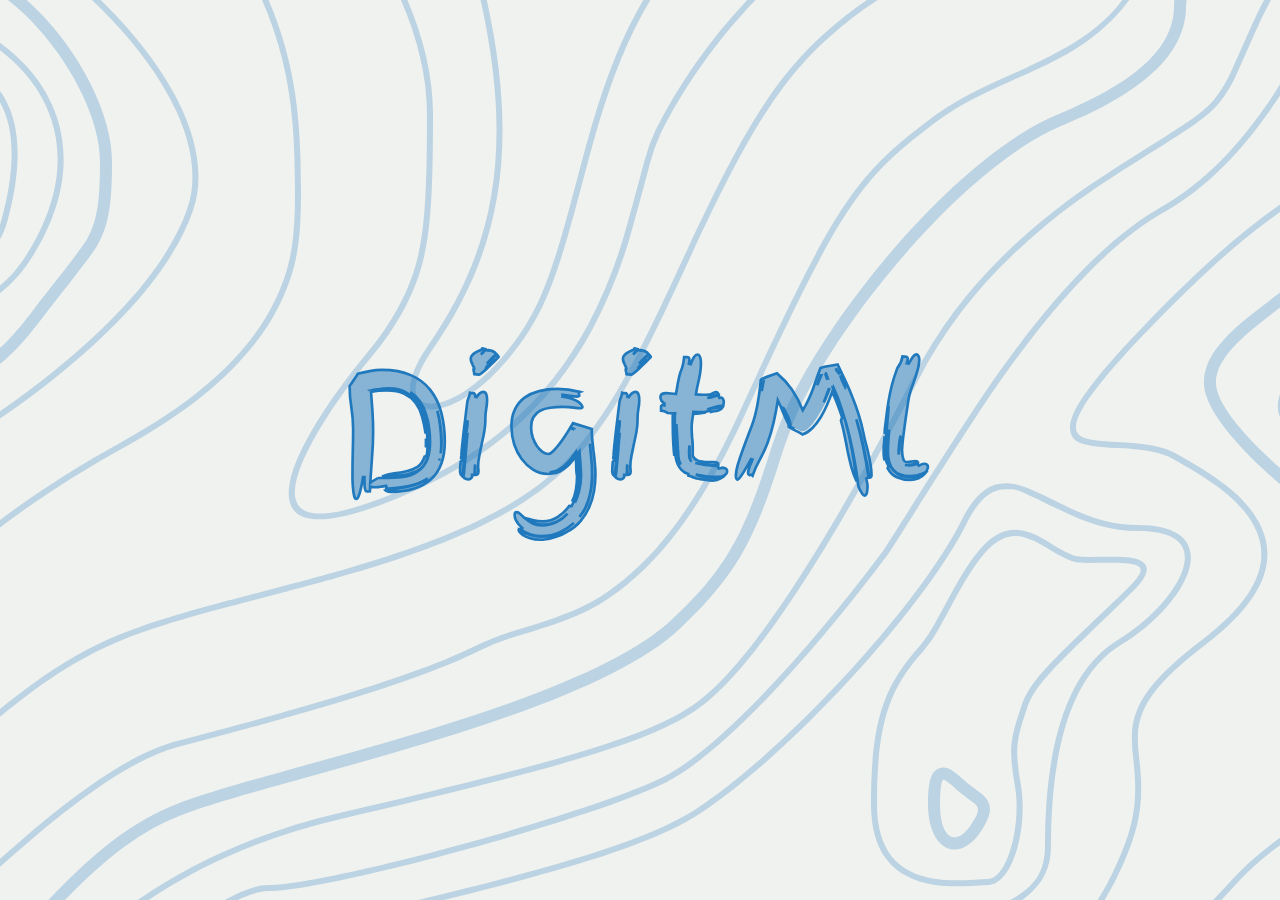
<file: DigitML - WebApp/index.html>
<!DOCTYPE html>
<html lang="it" data-theme="light">

<head>
    <meta charset="UTF-8">
    <meta name="viewport" content="width=device-width, initial-scale=1.0">
    <title>DigitML</title>

    <link rel="shortcut icon" href="imgs/logo.svg" type="image/x-icon">
    <link rel="stylesheet" href="styles/index.css">
</head>

<body>
    <!-- <a href="ctrl_panel/" class="control-panel">ADMIN</a> -->
    <a class="banner" href="landing.html">
        <div class="title">
            <svg width="360" viewBox="0 0 45 16" fill="none" xmlns="http://www.w3.org/2000/svg">
                <path
                    d="M1.98 11.444C1.916 11.404 1.876 11.312 1.86 11.168C1.844 11.024 1.836 10.848 1.836 10.64V10.352H1.728C1.72 10.4 1.7 10.512 1.668 10.688C1.644 10.864 1.608 11.048 1.56 11.24C1.52 11.44 1.468 11.616 1.404 11.768C1.348 11.92 1.284 11.996 1.212 11.996C1.148 11.996 1.096 11.912 1.056 11.744C1.016 11.576 0.988 11.38 0.972 11.156C0.956 10.94 0.944 10.724 0.936 10.508C0.936 10.284 0.936 10.12 0.936 10.016C0.936 9.464 0.944 8.92 0.96 8.384C0.976 7.84 0.984 7.296 0.984 6.752C0.984 6.208 0.94 5.668 0.852 5.132C0.764 4.588 0.72 4.052 0.72 3.524C0.832 3.38 0.936 3.232 1.032 3.08C1.136 2.928 1.236 2.772 1.332 2.612C1.62 2.54 1.92 2.472 2.232 2.408C2.544 2.344 2.852 2.312 3.156 2.312C3.996 2.312 4.712 2.444 5.304 2.708C5.904 2.964 6.392 3.332 6.768 3.812C7.144 4.284 7.42 4.852 7.596 5.516C7.772 6.172 7.86 6.896 7.86 7.688C7.86 8.968 7.508 9.92 6.804 10.544C6.1 11.16 5.116 11.468 3.852 11.468C3.804 11.468 3.728 11.46 3.624 11.444C3.52 11.436 3.448 11.408 3.408 11.36C3.632 11.328 3.888 11.288 4.176 11.24C4.472 11.2 4.768 11.148 5.064 11.084C5.36 11.02 5.64 10.94 5.904 10.844C6.176 10.74 6.4 10.612 6.576 10.46C6.336 10.62 6.088 10.748 5.832 10.844C5.584 10.932 5.328 11 5.064 11.048C4.808 11.096 4.544 11.132 4.272 11.156C4 11.18 3.728 11.208 3.456 11.24L3.492 11.108L3.456 11.012C3.304 11.036 3.164 11.06 3.036 11.084C2.916 11.108 2.788 11.12 2.652 11.12C2.516 11.12 2.384 11.104 2.256 11.072L2.244 11.42L1.98 11.444ZM2.832 10.424C3.384 10.424 3.896 10.408 4.368 10.376C4.848 10.344 5.264 10.24 5.616 10.064C5.968 9.888 6.244 9.62 6.444 9.26C6.652 8.892 6.756 8.376 6.756 7.712C6.756 7.384 6.732 7.04 6.684 6.68C6.644 6.312 6.564 5.956 6.444 5.612C6.332 5.26 6.176 4.94 5.976 4.652C5.792 4.38 5.56 4.156 5.28 3.98C5.552 4.164 5.776 4.392 5.952 4.664C6.152 4.96 6.304 5.28 6.408 5.624C6.52 5.968 6.596 6.324 6.636 6.692C6.684 7.052 6.708 7.396 6.708 7.724C6.708 8.164 6.668 8.532 6.588 8.828C6.508 9.116 6.396 9.352 6.252 9.536C6.108 9.712 5.928 9.848 5.712 9.944C5.504 10.04 5.268 10.112 5.004 10.16C4.748 10.2 4.464 10.232 4.152 10.256C3.84 10.272 3.508 10.292 3.156 10.316C3.436 10.196 3.736 10.116 4.056 10.076C4.384 10.036 4.696 9.984 4.992 9.92C5.296 9.856 5.568 9.748 5.808 9.596C6.048 9.436 6.228 9.176 6.348 8.816L6.492 8.768C6.524 8.608 6.544 8.468 6.552 8.348C6.56 8.22 6.564 8.076 6.564 7.916C6.564 7.42 6.524 6.924 6.444 6.428C6.364 5.924 6.216 5.472 6 5.072C5.784 4.664 5.484 4.336 5.1 4.088C4.716 3.832 4.224 3.704 3.624 3.704C3.4 3.704 3.176 3.72 2.952 3.752C2.736 3.776 2.52 3.812 2.304 3.86C2.32 3.868 2.328 3.88 2.328 3.896C2.328 3.92 2.324 3.932 2.316 3.932C2.74 3.844 3.148 3.8 3.54 3.8C4.028 3.8 4.452 3.888 4.812 4.064C5.172 4.232 5.468 4.468 5.7 4.772C5.94 5.068 6.116 5.416 6.228 5.816C6.348 6.216 6.412 6.644 6.42 7.1C6.356 6.636 6.268 6.208 6.156 5.816C6.044 5.416 5.88 5.072 5.664 4.784C5.448 4.496 5.168 4.272 4.824 4.112C4.48 3.944 4.044 3.86 3.516 3.86C3.316 3.86 3.116 3.864 2.916 3.872C2.716 3.88 2.52 3.916 2.328 3.98C2.368 4.476 2.404 4.968 2.436 5.456C2.468 5.944 2.484 6.436 2.484 6.932C2.484 7.588 2.456 8.236 2.4 8.876C2.352 9.508 2.308 10.148 2.268 10.796C2.348 10.716 2.44 10.652 2.544 10.604C2.648 10.548 2.744 10.488 2.832 10.424ZM7.62 7.748C7.62 7.356 7.592 6.96 7.536 6.56C7.488 6.16 7.408 5.772 7.296 5.396C7.408 5.804 7.484 6.212 7.524 6.62C7.572 7.028 7.596 7.44 7.596 7.856C7.596 8.064 7.584 8.276 7.56 8.492C7.552 8.516 7.548 8.54 7.548 8.564C7.596 8.3 7.62 8.028 7.62 7.748ZM6.456 7.796C6.456 7.916 6.448 8.032 6.432 8.144C6.44 8.096 6.444 8.048 6.444 8V7.604C6.444 7.612 6.444 7.62 6.444 7.628C6.452 7.676 6.456 7.732 6.456 7.796ZM6.444 7.604C6.444 7.556 6.44 7.512 6.432 7.472C6.44 7.52 6.444 7.564 6.444 7.604ZM7.428 9.116C7.444 9.068 7.456 9.02 7.464 8.972C7.456 9.02 7.444 9.068 7.428 9.116ZM9.25575 10.376C9.28775 10.152 9.31575 9.892 9.33975 9.596C9.37175 9.292 9.39975 8.988 9.42375 8.684C9.44775 8.38 9.47175 8.084 9.49575 7.796C9.51975 7.5 9.54375 7.244 9.56775 7.028C9.52775 7.244 9.49175 7.492 9.45975 7.772C9.42775 8.052 9.39575 8.34 9.36375 8.636C9.33175 8.932 9.29975 9.228 9.26775 9.524C9.23575 9.812 9.20775 10.072 9.18375 10.304C9.06375 10.224 9.00375 10.116 9.00375 9.98C9.00375 9.82 9.00775 9.688 9.01575 9.584C9.02375 9.472 9.03575 9.344 9.05175 9.2L9.18375 9.08C9.17575 9.04 9.17175 9.004 9.17175 8.972V8.852C9.17175 8.668 9.19175 8.46 9.23175 8.228C9.27175 7.988 9.31575 7.748 9.36375 7.508C9.41975 7.26 9.46775 7.024 9.50775 6.8C9.54775 6.568 9.56775 6.368 9.56775 6.2L9.42375 6.164C9.40775 6.356 9.38375 6.576 9.35175 6.824C9.31975 7.064 9.28375 7.316 9.24375 7.58C9.21175 7.836 9.17975 8.092 9.14775 8.348C9.13175 8.484 9.11575 8.612 9.09975 8.732C9.11575 8.508 9.13575 8.268 9.15975 8.012C9.19975 7.644 9.23975 7.28 9.27975 6.92C9.32775 6.552 9.37175 6.192 9.41175 5.84C9.45175 5.488 9.49175 5.164 9.53175 4.868C9.53175 4.748 9.55975 4.62 9.61575 4.484C9.67975 4.34 9.72375 4.192 9.74775 4.04C9.79575 4.056 9.83575 4.064 9.86775 4.064H9.95175C10.0318 4.064 10.0838 4.084 10.1077 4.124C10.1318 4.156 10.1438 4.204 10.1438 4.268V4.328L10.2518 4.364C10.3158 4.244 10.3918 4.148 10.4798 4.076C10.5678 4.004 10.6558 3.968 10.7438 3.968C10.9358 3.968 11.0318 4.172 11.0318 4.58C11.0318 4.796 11.0078 5.028 10.9598 5.276C10.9198 5.516 10.8998 5.752 10.8998 5.984V6.14C10.8998 6.396 10.8718 6.676 10.8158 6.98C10.7598 7.276 10.6958 7.58 10.6238 7.892C10.5598 8.196 10.4998 8.492 10.4438 8.78C10.3878 9.068 10.3598 9.332 10.3598 9.572C10.3598 9.628 10.3638 9.688 10.3718 9.752C10.3798 9.816 10.3838 9.876 10.3838 9.932C10.3838 10.052 10.3598 10.128 10.3118 10.16C10.2718 10.184 10.2198 10.196 10.1558 10.196C10.1558 10.092 10.1518 9.964 10.1438 9.812C10.1358 9.66 10.1318 9.524 10.1318 9.404C10.1158 9.492 10.1077 9.612 10.1077 9.764C10.1077 9.916 10.0998 10.06 10.0838 10.196H9.90375V10.34C9.83175 10.468 9.73575 10.532 9.61575 10.532C9.55975 10.532 9.49575 10.516 9.42375 10.484C9.35175 10.452 9.29575 10.416 9.25575 10.376ZM11.7278 1.16C11.5918 1.24 11.4678 1.344 11.3558 1.472C11.2438 1.6 11.1278 1.724 11.0078 1.844C11.0798 1.796 11.1438 1.744 11.1998 1.688C11.2558 1.632 11.3118 1.576 11.3678 1.52C11.4318 1.464 11.4958 1.408 11.5598 1.352C11.6318 1.296 11.7118 1.244 11.7998 1.196C11.8238 1.228 11.8438 1.256 11.8598 1.28C11.8838 1.304 11.8958 1.328 11.8958 1.352L11.6198 1.628C11.6198 1.612 11.6038 1.596 11.5718 1.58C11.5478 1.564 11.5278 1.556 11.5117 1.556C11.4878 1.636 11.4478 1.7 11.3918 1.748C11.3358 1.796 11.2798 1.84 11.2238 1.88C11.1678 1.92 11.1118 1.964 11.0558 2.012C10.9998 2.06 10.9598 2.124 10.9358 2.204V2.228C10.9358 2.236 10.9478 2.24 10.9718 2.24L11.5718 1.676L11.3438 1.904C11.2318 2.016 11.1118 2.132 10.9838 2.252C10.8638 2.364 10.7478 2.464 10.6358 2.552C10.5318 2.64 10.4678 2.684 10.4438 2.684L10.4318 2.672C10.3758 2.656 10.3158 2.648 10.2518 2.648C10.1958 2.648 10.1358 2.644 10.0718 2.636C10.0718 2.572 10.0598 2.504 10.0358 2.432C10.0198 2.36 10.0118 2.304 10.0118 2.264C10.0118 2.224 10.0318 2.204 10.0718 2.204C10.0718 2.18 10.0558 2.144 10.0238 2.096C9.99975 2.04 9.97175 1.98 9.93975 1.916C9.90775 1.844 9.87575 1.772 9.84375 1.7C9.81975 1.62 9.80775 1.54 9.80775 1.46C9.80775 1.38 9.83975 1.304 9.90375 1.232C9.97575 1.152 10.0558 1.084 10.1438 1.028C10.2398 0.971999 10.3318 0.923999 10.4198 0.883999C10.5078 0.843999 10.5718 0.816 10.6118 0.8C10.6438 0.8 10.6558 0.784 10.6478 0.752C10.6398 0.712 10.6518 0.692 10.6838 0.692L10.8998 0.763999C10.8838 0.803999 10.8318 0.872 10.7438 0.968C10.6638 1.056 10.6038 1.12 10.5638 1.16C10.6198 1.12 10.6838 1.06 10.7558 0.98C10.8358 0.9 10.8958 0.84 10.9358 0.8C10.9758 0.816 11.0118 0.832 11.0438 0.848C11.0758 0.864 11.0998 0.872 11.1158 0.872L11.1518 0.835999C11.2078 0.835999 11.2678 0.847999 11.3318 0.872C11.4038 0.896 11.4678 0.924 11.5238 0.956C11.5798 0.987999 11.6278 1.024 11.6678 1.064C11.7078 1.104 11.7278 1.136 11.7278 1.16ZM9.07575 9.02C9.08375 8.932 9.09175 8.844 9.09975 8.756C9.09175 8.852 9.08375 8.94 9.07575 9.02ZM17.5858 6.776V6.752L17.2738 6.656L17.4778 6.308L18.8818 6.74C18.8818 7.004 18.8938 7.276 18.9178 7.556C18.9498 7.828 18.9818 8.108 19.0138 8.396C19.0538 8.684 19.0858 8.98 19.1098 9.284C19.1418 9.58 19.1578 9.88 19.1578 10.184C19.1578 10.592 19.1218 11.004 19.0498 11.42C18.9778 11.836 18.8578 12.232 18.6898 12.608C18.5298 12.984 18.3138 13.332 18.0418 13.652C17.7778 13.972 17.4458 14.236 17.0458 14.444C16.8298 14.588 16.5498 14.72 16.2058 14.84C15.8698 14.968 15.5378 15.04 15.2098 15.056H15.0658C14.7458 15.056 14.4778 15.02 14.2618 14.948C14.0458 14.884 13.8738 14.808 13.7458 14.72C13.6178 14.64 13.5258 14.56 13.4698 14.48C13.4218 14.408 13.3978 14.364 13.3978 14.348C13.3978 14.316 13.4138 14.3 13.4458 14.3C13.6938 14.484 13.9618 14.616 14.2498 14.696C14.5378 14.776 14.8258 14.816 15.1138 14.816C15.6018 14.816 16.0538 14.72 16.4698 14.528C16.8698 14.336 17.2298 14.096 17.5498 13.808C17.2298 14.088 16.8658 14.32 16.4578 14.504C16.0418 14.688 15.5978 14.78 15.1258 14.78C14.8458 14.78 14.5698 14.74 14.2978 14.66C14.0338 14.58 13.7858 14.448 13.5538 14.264C13.5778 14.264 13.6058 14.256 13.6378 14.24C13.6698 14.232 13.6858 14.212 13.6858 14.18L13.5898 14.096C13.5338 14.04 13.4658 13.968 13.3858 13.88C13.3138 13.792 13.2458 13.688 13.1818 13.568C13.1258 13.448 13.0978 13.32 13.0978 13.184C13.0978 13.048 13.1498 12.98 13.2538 12.98C13.3338 12.98 13.4258 13.032 13.5298 13.136C13.6338 13.24 13.7578 13.352 13.9018 13.472C14.0458 13.6 14.2178 13.716 14.4178 13.82C14.6258 13.924 14.8698 13.976 15.1498 13.976C15.5498 13.976 15.9098 13.896 16.2298 13.736C16.5498 13.584 16.8298 13.372 17.0698 13.1C16.8378 13.356 16.5658 13.556 16.2538 13.7C15.9498 13.844 15.6018 13.916 15.2098 13.916C14.9698 13.916 14.7418 13.876 14.5258 13.796C14.3178 13.716 14.1498 13.608 14.0218 13.472C14.1578 13.512 14.3258 13.556 14.5258 13.604C14.7338 13.652 14.9578 13.676 15.1978 13.676C15.6298 13.676 16.0098 13.564 16.3378 13.34C16.6738 13.124 16.9618 12.848 17.2018 12.512L17.3698 12.536C17.5538 12.216 17.6818 11.872 17.7538 11.504C17.8338 11.144 17.8738 10.764 17.8738 10.364C17.8738 10.092 17.8618 9.816 17.8378 9.536C17.8138 9.256 17.7818 8.972 17.7418 8.684L17.6818 8.768C17.7218 9.048 17.7498 9.324 17.7658 9.596C17.7898 9.86 17.8018 10.12 17.8018 10.376C17.8018 10.696 17.7698 11.012 17.7058 11.324C17.6418 11.644 17.5418 11.936 17.4058 12.2C17.5418 11.92 17.6378 11.62 17.6938 11.3C17.7498 10.988 17.7778 10.652 17.7778 10.292C17.7378 10.084 17.7178 9.876 17.7178 9.668C17.7178 9.46 17.7098 9.252 17.6938 9.044L17.6698 8.804C17.6138 8.884 17.5298 8.996 17.4178 9.14C17.3058 9.284 17.1738 9.428 17.0218 9.572C16.8698 9.708 16.6978 9.828 16.5058 9.932C16.3218 10.036 16.1258 10.088 15.9178 10.088L15.6178 10.124C15.1938 10.124 14.8138 10.016 14.4778 9.8C14.1418 9.584 13.8538 9.312 13.6138 8.984C13.3738 8.648 13.1898 8.284 13.0618 7.892C12.9338 7.492 12.8698 7.108 12.8698 6.74C12.8618 6.7 12.8578 6.668 12.8578 6.644V6.536C12.8578 6.048 12.9458 5.628 13.1218 5.276C13.2978 4.916 13.5378 4.624 13.8418 4.4C14.1538 4.176 14.5178 4.012 14.9338 3.908C15.3498 3.796 15.7978 3.74 16.2778 3.74C16.8378 3.74 17.4058 3.816 17.9818 3.968C17.9338 3.984 17.9098 4.012 17.9098 4.052C17.9098 4.084 17.9138 4.116 17.9218 4.148C17.9378 4.172 17.9458 4.2 17.9458 4.232V4.256C17.9218 4.296 17.8658 4.316 17.7778 4.316C17.6898 4.316 17.5618 4.304 17.3938 4.28C17.2258 4.256 16.9898 4.224 16.6858 4.184V4.328C16.9578 4.36 17.1898 4.412 17.3818 4.484C17.5738 4.548 17.7298 4.62 17.8498 4.7C17.9698 4.78 18.0538 4.856 18.1018 4.928C18.1578 5 18.1858 5.06 18.1858 5.108C18.1858 5.14 18.1658 5.164 18.1258 5.18C18.0938 5.188 18.0578 5.192 18.0178 5.192C17.9298 5.192 17.7698 5.176 17.5378 5.144C17.3138 5.112 17.0298 5.096 16.6858 5.096C16.3578 5.096 16.0498 5.116 15.7618 5.156C15.4738 5.196 15.2218 5.272 15.0058 5.384C14.7978 5.496 14.6338 5.652 14.5138 5.852C14.3938 6.052 14.3338 6.312 14.3338 6.632C14.3338 6.896 14.3738 7.148 14.4538 7.388C14.5418 7.628 14.6458 7.84 14.7658 8.024C14.8938 8.208 15.0338 8.356 15.1858 8.468C15.3378 8.572 15.4858 8.624 15.6298 8.624C15.7258 8.624 15.8418 8.556 15.9778 8.42C16.1218 8.284 16.2698 8.116 16.4218 7.916C16.5818 7.716 16.7338 7.504 16.8778 7.28C17.0218 7.056 17.1458 6.856 17.2498 6.68L17.5858 6.776ZM17.1538 9.188C17.0738 9.268 16.9858 9.356 16.8898 9.452C16.7938 9.54 16.6858 9.624 16.5658 9.704C16.4538 9.776 16.3258 9.844 16.1818 9.908C16.0378 9.964 15.8818 10 15.7138 10.016L15.7978 10.052C16.0378 10.02 16.2578 9.952 16.4578 9.848C16.6578 9.736 16.8338 9.608 16.9858 9.464C17.1458 9.32 17.2858 9.172 17.4058 9.02C17.5258 8.868 17.6298 8.736 17.7178 8.624L17.6938 8.48C17.6218 8.584 17.5338 8.7 17.4298 8.828C17.3338 8.956 17.2418 9.076 17.1538 9.188ZM18.0298 10.352C18.0298 10.704 17.9938 11.048 17.9218 11.384C17.8498 11.704 17.7498 12.004 17.6218 12.284C17.7578 11.996 17.8658 11.68 17.9458 11.336C18.0338 10.984 18.0778 10.624 18.0778 10.256C18.0778 10.072 18.0698 9.884 18.0538 9.692C18.0458 9.5 18.0338 9.308 18.0178 9.116L17.9578 8.408L17.8978 8.48C17.9298 8.792 17.9578 9.104 17.9818 9.416C18.0138 9.728 18.0298 10.04 18.0298 10.352ZM18.9178 10.28C18.9178 9.856 18.8978 9.444 18.8578 9.044C18.8258 8.644 18.7858 8.248 18.7378 7.856C18.7698 8.224 18.8058 8.592 18.8458 8.96C18.8858 9.32 18.9058 9.692 18.9058 10.076C18.9058 10.34 18.8898 10.62 18.8578 10.916C18.8338 11.204 18.7858 11.492 18.7138 11.78C18.6418 12.068 18.5418 12.348 18.4138 12.62C18.2938 12.876 18.1418 13.116 17.9578 13.34C18.2778 12.972 18.5058 12.556 18.6418 12.092C18.7858 11.612 18.8778 11.136 18.9178 10.664V10.28ZM20.6698 10.376C20.7018 10.152 20.7298 9.892 20.7538 9.596C20.7858 9.292 20.8138 8.988 20.8378 8.684C20.8618 8.38 20.8858 8.084 20.9098 7.796C20.9338 7.5 20.9578 7.244 20.9818 7.028C20.9418 7.244 20.9058 7.492 20.8738 7.772C20.8418 8.052 20.8098 8.34 20.7778 8.636C20.7458 8.932 20.7138 9.228 20.6818 9.524C20.6498 9.812 20.6218 10.072 20.5978 10.304C20.4778 10.224 20.4178 10.116 20.4178 9.98C20.4178 9.82 20.4218 9.688 20.4298 9.584C20.4378 9.472 20.4498 9.344 20.4658 9.2L20.5978 9.08C20.5898 9.04 20.5858 9.004 20.5858 8.972V8.852C20.5858 8.668 20.6058 8.46 20.6458 8.228C20.6858 7.988 20.7298 7.748 20.7778 7.508C20.8338 7.26 20.8818 7.024 20.9218 6.8C20.9618 6.568 20.9818 6.368 20.9818 6.2L20.8378 6.164C20.8218 6.356 20.7978 6.576 20.7658 6.824C20.7338 7.064 20.6978 7.316 20.6578 7.58C20.6258 7.836 20.5938 8.092 20.5618 8.348C20.5458 8.484 20.5298 8.612 20.5138 8.732C20.5298 8.508 20.5498 8.268 20.5738 8.012C20.6138 7.644 20.6538 7.28 20.6938 6.92C20.7418 6.552 20.7858 6.192 20.8258 5.84C20.8658 5.488 20.9058 5.164 20.9458 4.868C20.9458 4.748 20.9738 4.62 21.0298 4.484C21.0938 4.34 21.1378 4.192 21.1618 4.04C21.2098 4.056 21.2498 4.064 21.2818 4.064H21.3658C21.4458 4.064 21.4978 4.084 21.5218 4.124C21.5458 4.156 21.5578 4.204 21.5578 4.268V4.328L21.6658 4.364C21.7298 4.244 21.8058 4.148 21.8938 4.076C21.9818 4.004 22.0698 3.968 22.1578 3.968C22.3498 3.968 22.4458 4.172 22.4458 4.58C22.4458 4.796 22.4218 5.028 22.3738 5.276C22.3338 5.516 22.3138 5.752 22.3138 5.984V6.14C22.3138 6.396 22.2858 6.676 22.2298 6.98C22.1738 7.276 22.1098 7.58 22.0378 7.892C21.9738 8.196 21.9138 8.492 21.8578 8.78C21.8018 9.068 21.7738 9.332 21.7738 9.572C21.7738 9.628 21.7778 9.688 21.7858 9.752C21.7938 9.816 21.7978 9.876 21.7978 9.932C21.7978 10.052 21.7738 10.128 21.7258 10.16C21.6858 10.184 21.6338 10.196 21.5698 10.196C21.5698 10.092 21.5658 9.964 21.5578 9.812C21.5498 9.66 21.5458 9.524 21.5458 9.404C21.5298 9.492 21.5218 9.612 21.5218 9.764C21.5218 9.916 21.5138 10.06 21.4978 10.196H21.3178V10.34C21.2458 10.468 21.1498 10.532 21.0298 10.532C20.9738 10.532 20.9098 10.516 20.8378 10.484C20.7658 10.452 20.7098 10.416 20.6698 10.376ZM23.1418 1.16C23.0058 1.24 22.8818 1.344 22.7698 1.472C22.6578 1.6 22.5418 1.724 22.4218 1.844C22.4938 1.796 22.5578 1.744 22.6138 1.688C22.6698 1.632 22.7258 1.576 22.7818 1.52C22.8458 1.464 22.9098 1.408 22.9738 1.352C23.0458 1.296 23.1258 1.244 23.2138 1.196C23.2378 1.228 23.2578 1.256 23.2738 1.28C23.2978 1.304 23.3098 1.328 23.3098 1.352L23.0338 1.628C23.0338 1.612 23.0178 1.596 22.9858 1.58C22.9618 1.564 22.9418 1.556 22.9258 1.556C22.9018 1.636 22.8618 1.7 22.8058 1.748C22.7498 1.796 22.6938 1.84 22.6378 1.88C22.5818 1.92 22.5258 1.964 22.4698 2.012C22.4138 2.06 22.3738 2.124 22.3498 2.204V2.228C22.3498 2.236 22.3618 2.24 22.3858 2.24L22.9858 1.676L22.7578 1.904C22.6458 2.016 22.5258 2.132 22.3978 2.252C22.2778 2.364 22.1618 2.464 22.0498 2.552C21.9458 2.64 21.8818 2.684 21.8578 2.684L21.8458 2.672C21.7898 2.656 21.7298 2.648 21.6658 2.648C21.6098 2.648 21.5498 2.644 21.4858 2.636C21.4858 2.572 21.4738 2.504 21.4498 2.432C21.4338 2.36 21.4258 2.304 21.4258 2.264C21.4258 2.224 21.4458 2.204 21.4858 2.204C21.4858 2.18 21.4698 2.144 21.4378 2.096C21.4138 2.04 21.3858 1.98 21.3538 1.916C21.3218 1.844 21.2898 1.772 21.2578 1.7C21.2338 1.62 21.2218 1.54 21.2218 1.46C21.2218 1.38 21.2538 1.304 21.3178 1.232C21.3898 1.152 21.4698 1.084 21.5578 1.028C21.6538 0.971999 21.7458 0.923999 21.8338 0.883999C21.9218 0.843999 21.9858 0.816 22.0258 0.8C22.0578 0.8 22.0698 0.784 22.0618 0.752C22.0538 0.712 22.0658 0.692 22.0978 0.692L22.3138 0.763999C22.2978 0.803999 22.2458 0.872 22.1578 0.968C22.0778 1.056 22.0178 1.12 21.9778 1.16C22.0338 1.12 22.0978 1.06 22.1698 0.98C22.2498 0.9 22.3098 0.84 22.3498 0.8C22.3898 0.816 22.4258 0.832 22.4578 0.848C22.4898 0.864 22.5138 0.872 22.5298 0.872L22.5658 0.835999C22.6218 0.835999 22.6818 0.847999 22.7458 0.872C22.8178 0.896 22.8818 0.924 22.9378 0.956C22.9938 0.987999 23.0418 1.024 23.0818 1.064C23.1218 1.104 23.1418 1.136 23.1418 1.16ZM20.4898 9.02C20.4978 8.932 20.5058 8.844 20.5138 8.756C20.5058 8.852 20.4978 8.94 20.4898 9.02ZM28.7359 5C28.6639 5 28.5639 5.012 28.4359 5.036C28.3159 5.06 28.1919 5.088 28.0639 5.12C27.9439 5.152 27.8319 5.184 27.7279 5.216C27.6319 5.248 27.5719 5.272 27.5479 5.288C27.7559 5.256 27.9479 5.22 28.1239 5.18C28.2999 5.132 28.4919 5.108 28.6999 5.108C28.6599 5.18 28.6079 5.236 28.5439 5.276C28.4799 5.316 28.4079 5.348 28.3279 5.372C28.2559 5.388 28.1759 5.404 28.0879 5.42C27.9999 5.428 27.9079 5.444 27.8119 5.468L27.7279 5.36C27.5759 5.416 27.4599 5.452 27.3799 5.468C27.2999 5.476 27.2159 5.48 27.1279 5.48C27.0319 5.48 26.9319 5.48 26.8279 5.48C26.7319 5.472 26.6239 5.468 26.5039 5.468C26.5039 5.508 26.4999 5.54 26.4919 5.564C26.6759 5.564 26.8319 5.564 26.9599 5.564C27.0879 5.556 27.2439 5.54 27.4279 5.516C27.2519 5.548 27.0959 5.572 26.9599 5.588C26.8319 5.604 26.6759 5.612 26.4919 5.612C26.4599 5.796 26.4319 5.976 26.4079 6.152C26.3839 6.328 26.3719 6.5 26.3719 6.668C26.3719 6.764 26.3759 6.876 26.3839 7.004C26.3919 7.132 26.3999 7.264 26.4079 7.4C26.4239 7.528 26.4359 7.652 26.4439 7.772C26.4519 7.884 26.4559 7.968 26.4559 8.024V8.744C26.4959 8.904 26.6119 9.024 26.8039 9.104C26.9959 9.184 27.2719 9.224 27.6319 9.224H28.0159C28.1519 9.224 28.2439 9.24 28.2919 9.272C28.3479 9.296 28.3759 9.332 28.3759 9.38C28.3759 9.42 28.3439 9.444 28.2799 9.452C28.2159 9.452 28.1519 9.452 28.0879 9.452C27.8559 9.452 27.6119 9.436 27.3559 9.404C27.1159 9.372 26.8799 9.336 26.6479 9.296C26.8799 9.352 27.1239 9.404 27.3799 9.452C27.6439 9.492 27.8999 9.512 28.1479 9.512H28.2559C28.2879 9.512 28.3239 9.508 28.3639 9.5C28.3639 9.54 28.3639 9.576 28.3639 9.608C28.3719 9.64 28.3839 9.676 28.3999 9.716L28.4959 9.692C28.5199 9.684 28.5479 9.68 28.5799 9.68C28.6119 9.672 28.6359 9.66 28.6519 9.644C28.9079 9.668 29.0359 9.756 29.0359 9.908C29.0359 9.996 29.0119 10.068 28.9639 10.124C28.9159 10.18 28.8559 10.224 28.7839 10.256C28.7119 10.288 28.6319 10.312 28.5439 10.328C28.4559 10.336 28.3719 10.34 28.2919 10.34C28.0119 10.34 27.7359 10.324 27.4639 10.292C27.1999 10.252 26.9399 10.212 26.6839 10.172C26.9079 10.252 27.1919 10.316 27.5359 10.364C27.8799 10.412 28.2279 10.436 28.5799 10.436C28.4919 10.492 28.3879 10.536 28.2679 10.568C28.1479 10.6 28.0239 10.616 27.8959 10.616L27.0319 10.508C26.9199 10.492 26.8319 10.476 26.7679 10.46C26.7119 10.444 26.6559 10.428 26.5999 10.412C26.5439 10.388 26.4799 10.364 26.4079 10.34C26.3439 10.316 26.2519 10.288 26.1319 10.256V10.124C25.9239 10.068 25.7559 9.972 25.6279 9.836C25.4999 9.7 25.3999 9.552 25.3279 9.392C25.2559 9.232 25.2079 9.072 25.1839 8.912C25.1599 8.744 25.1479 8.596 25.1479 8.468C25.1479 8.332 25.1479 8.208 25.1479 8.096C25.1559 7.976 25.1599 7.856 25.1599 7.736C25.1599 7.648 25.1559 7.536 25.1479 7.4C25.1479 7.264 25.1439 7.12 25.1359 6.968C25.1279 6.816 25.1199 6.66 25.1119 6.5C25.1119 6.34 25.1119 6.188 25.1119 6.044C25.1119 5.956 25.1119 5.872 25.1119 5.792C25.1199 5.712 25.1279 5.64 25.1359 5.576H25.0159C25.0079 5.632 25.0039 5.696 25.0039 5.768V5.984C25.0039 6.216 25.0079 6.448 25.0159 6.68C25.0239 6.904 25.0279 7.112 25.0279 7.304C25.0359 7.496 25.0439 7.664 25.0519 7.808C25.0599 7.944 25.0639 8.044 25.0639 8.108V8.588V8.684C25.0399 8.468 25.0159 8.16 24.9919 7.76C24.9679 7.296 24.9559 6.784 24.9559 6.224V6.008C24.9559 5.92 24.9559 5.836 24.9559 5.756C24.9639 5.676 24.9759 5.616 24.9919 5.576L24.5839 5.552C24.4959 5.496 24.4079 5.452 24.3199 5.42C24.2319 5.388 24.1519 5.372 24.0799 5.372V5.132C24.0799 5.084 24.0839 5.044 24.0919 5.012C24.1079 4.972 24.1479 4.952 24.2119 4.952C24.2279 4.952 24.2679 4.96 24.3319 4.976V4.832C24.2439 4.784 24.1719 4.72 24.1159 4.64C24.0599 4.552 24.0319 4.464 24.0319 4.376C24.0319 4.168 24.1799 4.064 24.4759 4.064C24.5879 4.064 24.7039 4.072 24.8239 4.088C24.9439 4.104 25.0679 4.116 25.1959 4.124C25.2279 3.948 25.2559 3.792 25.2799 3.656C25.3039 3.512 25.3279 3.376 25.3519 3.248C25.3759 3.112 25.4039 2.98 25.4359 2.852C25.4679 2.716 25.5079 2.576 25.5559 2.432C25.6279 2.272 25.6839 2.1 25.7239 1.916C25.7639 1.724 25.7919 1.536 25.8079 1.352L26.0599 1.364C26.0999 1.364 26.1319 1.376 26.1559 1.4C26.1879 1.424 26.2039 1.48 26.2039 1.568C26.2039 1.64 26.1919 1.736 26.1679 1.856L26.3119 1.892C26.3759 1.676 26.4519 1.5 26.5399 1.364C26.6359 1.228 26.7279 1.16 26.8159 1.16C26.9519 1.16 27.0359 1.332 27.0679 1.676V1.892C27.0679 2.1 27.0519 2.296 27.0199 2.48C26.9959 2.656 26.9639 2.832 26.9239 3.008C26.8839 3.184 26.8439 3.364 26.8039 3.548C26.7639 3.732 26.7279 3.932 26.6959 4.148C26.8719 4.172 27.0439 4.184 27.2119 4.184C27.2919 4.184 27.3719 4.184 27.4519 4.184C27.5319 4.176 27.6119 4.172 27.6919 4.172C27.7719 4.172 27.8559 4.14 27.9439 4.076C28.0319 4.012 28.1119 3.98 28.1839 3.98C28.2479 3.98 28.2959 4 28.3279 4.04C28.3599 4.08 28.3759 4.124 28.3759 4.172C28.2319 4.212 28.0879 4.256 27.9439 4.304C27.8079 4.344 27.6759 4.384 27.5479 4.424C27.6759 4.408 27.8119 4.38 27.9559 4.34C28.0999 4.292 28.2519 4.248 28.4119 4.208C28.4119 4.248 28.4119 4.284 28.4119 4.316C28.4199 4.348 28.4319 4.384 28.4479 4.424C28.4639 4.424 28.4839 4.42 28.5079 4.412C28.5559 4.396 28.5839 4.388 28.5919 4.388C28.6719 4.428 28.7239 4.48 28.7479 4.544C28.7719 4.6 28.7839 4.664 28.7839 4.736C28.7839 4.792 28.7759 4.844 28.7599 4.892C28.7439 4.932 28.7359 4.968 28.7359 5ZM25.5559 9.428C25.4439 9.212 25.3839 9 25.3759 8.792C25.3679 8.584 25.3559 8.388 25.3399 8.204L25.2319 6.38L25.1959 6.596C25.1959 7.132 25.2119 7.62 25.2439 8.06C25.2839 8.492 25.3399 8.828 25.4119 9.068C25.4119 9.14 25.4079 9.188 25.3999 9.212C25.3999 9.236 25.3999 9.256 25.3999 9.272C25.3999 9.288 25.4079 9.308 25.4239 9.332C25.4479 9.356 25.4919 9.388 25.5559 9.428ZM26.2399 8.78C26.2239 8.716 26.2159 8.648 26.2159 8.576V7.988C26.2079 8.068 26.1999 8.148 26.1919 8.228C26.1839 8.3 26.1799 8.376 26.1799 8.456C26.1799 8.664 26.1919 8.824 26.2159 8.936C26.2399 9.032 26.2879 9.112 26.3599 9.176C26.3199 9.128 26.2919 9.076 26.2759 9.02C26.2679 8.956 26.2559 8.876 26.2399 8.78ZM25.0759 8.768L25.0639 8.684L25.0759 8.768ZM26.3839 9.188C26.3759 9.18 26.3679 9.176 26.3599 9.176C26.3679 9.176 26.3759 9.18 26.3839 9.188ZM33.8186 6.536L33.7946 6.5C33.7946 6.404 33.7746 6.3 33.7346 6.188C33.7026 6.076 33.6626 5.964 33.6146 5.852C33.5666 5.74 33.5106 5.632 33.4466 5.528C33.3906 5.416 33.3386 5.312 33.2906 5.216L33.2066 5.168C33.3106 5.416 33.4186 5.64 33.5306 5.84C33.6426 6.04 33.6986 6.252 33.6986 6.476L33.7586 6.548L33.6506 6.5V6.428C33.5066 6.148 33.3666 5.844 33.2306 5.516C33.1026 5.18 32.9706 4.872 32.8346 4.592C32.7546 5.128 32.6546 5.664 32.5346 6.2C32.4146 6.736 32.2626 7.256 32.0786 7.76C31.9186 8.192 31.7266 8.608 31.5026 9.008C31.2786 9.4 31.0906 9.816 30.9386 10.256L30.8426 10.184L30.7106 10.208C30.6386 10.192 30.6026 10.144 30.6026 10.064C30.6026 10 30.6146 9.924 30.6386 9.836C30.6626 9.74 30.6906 9.644 30.7226 9.548C30.7626 9.452 30.8026 9.36 30.8426 9.272C30.8826 9.176 30.9146 9.1 30.9386 9.044L30.8306 9.008C30.8066 9.056 30.7466 9.164 30.6506 9.332C30.5626 9.5 30.4626 9.672 30.3506 9.848C30.2466 10.024 30.1426 10.184 30.0386 10.328C29.9346 10.472 29.8546 10.544 29.7986 10.544C29.7586 10.52 29.7306 10.484 29.7146 10.436C29.6986 10.38 29.6906 10.332 29.6906 10.292C29.6906 10.06 29.7426 9.76 29.8466 9.392C29.9586 9.024 30.0866 8.644 30.2306 8.252C30.3746 7.852 30.5186 7.464 30.6626 7.088C30.8146 6.712 30.9306 6.396 31.0106 6.14C31.0826 5.916 31.1466 5.676 31.2026 5.42C31.2666 5.156 31.3186 4.892 31.3586 4.628C31.4066 4.356 31.4466 4.088 31.4786 3.824C31.5106 3.56 31.5386 3.308 31.5626 3.068C31.6986 2.964 31.8826 2.876 32.1146 2.804C32.3546 2.732 32.5746 2.656 32.7746 2.576C33.2066 2.928 33.5786 3.332 33.8906 3.788C34.2026 4.244 34.4746 4.76 34.7066 5.336C34.8506 5.12 34.9826 4.88 35.1026 4.616C35.2306 4.352 35.3466 4.08 35.4506 3.8C35.5546 3.512 35.6546 3.228 35.7506 2.948C35.8466 2.668 35.9426 2.408 36.0386 2.168C36.2386 2.104 36.4466 2.056 36.6626 2.024C36.8866 1.992 37.1066 1.956 37.3226 1.916C37.5386 2.364 37.7426 2.792 37.9346 3.2C38.1266 3.608 38.3026 4.02 38.4626 4.436C38.6306 4.844 38.7786 5.264 38.9066 5.696C39.0426 6.128 39.1626 6.592 39.2666 7.088C39.3146 7.344 39.3746 7.604 39.4466 7.868C39.5186 8.124 39.5826 8.384 39.6386 8.648C39.7026 8.912 39.7546 9.176 39.7946 9.44C39.8426 9.704 39.8666 9.968 39.8666 10.232C39.8666 10.256 39.8546 10.288 39.8306 10.328C39.8146 10.368 39.7746 10.392 39.7106 10.4C39.5826 9.648 39.4426 8.904 39.2906 8.168C39.1386 7.448 38.9506 6.732 38.7266 6.02C38.9266 6.732 39.0986 7.44 39.2426 8.144C39.3946 8.872 39.5266 9.612 39.6386 10.364L39.4706 10.46C39.4866 10.556 39.5066 10.656 39.5306 10.76C39.5546 10.864 39.5666 10.964 39.5666 11.06C39.5666 11.084 39.5626 11.132 39.5546 11.204C39.5546 11.284 39.5466 11.364 39.5306 11.444C39.5226 11.524 39.5026 11.592 39.4706 11.648C39.4466 11.712 39.4106 11.744 39.3626 11.744C39.3146 11.744 39.2626 11.712 39.2066 11.648C39.1586 11.592 39.1106 11.52 39.0626 11.432C39.0226 11.352 38.9826 11.272 38.9426 11.192C38.9106 11.12 38.8866 11.064 38.8706 11.024C38.8226 10.496 38.7386 9.908 38.6186 9.26C38.5066 8.604 38.3706 7.944 38.2106 7.28C38.0506 6.608 37.8666 5.96 37.6586 5.336C37.4586 4.704 37.2466 4.148 37.0226 3.668L37.0106 3.728C37.2666 4.272 37.4866 4.832 37.6706 5.408C37.8546 5.976 38.0146 6.556 38.1506 7.148C38.2866 7.732 38.4026 8.324 38.4986 8.924C38.5946 9.516 38.6786 10.104 38.7506 10.688C38.5826 10.32 38.4466 9.948 38.3426 9.572C38.2466 9.188 38.1586 8.808 38.0786 8.432C38.0066 8.048 37.9306 7.664 37.8506 7.28C37.7786 6.896 37.6866 6.508 37.5746 6.116L37.6586 5.876C37.5466 5.548 37.4306 5.224 37.3106 4.904C37.1986 4.584 37.0666 4.272 36.9146 3.968L36.8666 4.088C36.7786 4.328 36.6666 4.608 36.5306 4.928C36.3946 5.248 36.2346 5.56 36.0506 5.864C35.8666 6.168 35.6586 6.44 35.4266 6.68C35.2026 6.92 34.9546 7.08 34.6826 7.16C34.5146 7.056 34.3426 6.96 34.1666 6.872C33.9986 6.776 33.8266 6.68 33.6506 6.584V6.512L34.1306 6.776C34.2906 6.864 34.4506 6.956 34.6106 7.052L34.7066 7.028C35.0506 6.828 35.3266 6.628 35.5346 6.428C35.7506 6.228 35.9346 6.008 36.0866 5.768C36.2386 5.528 36.3706 5.26 36.4826 4.964C36.6026 4.66 36.7386 4.316 36.8906 3.932L36.8426 3.824L36.7946 3.932L36.5906 4.4C36.5106 4.592 36.4106 4.8 36.2906 5.024C36.1786 5.24 36.0506 5.464 35.9066 5.696C35.7706 5.92 35.6306 6.128 35.4866 6.32C35.3426 6.504 35.1946 6.656 35.0426 6.776C34.8906 6.888 34.7466 6.944 34.6106 6.944L33.8186 6.536ZM37.9466 3.632C37.9306 3.584 37.9026 3.52 37.8626 3.44C37.8226 3.352 37.7786 3.264 37.7306 3.176C37.6906 3.088 37.6506 3.004 37.6106 2.924C37.5706 2.836 37.5386 2.772 37.5146 2.732L37.6466 3.104L37.9106 3.656L37.9466 3.632ZM36.6866 3.68L36.2786 4.76C36.3586 4.592 36.4306 4.424 36.4946 4.256C36.5666 4.088 36.6346 3.92 36.6986 3.752L36.6866 3.68ZM36.3746 2.576L36.5306 2.972L36.5906 2.96L36.4466 2.576H36.3746ZM31.6826 3.224L31.6586 3.584C31.6586 3.664 31.6506 3.772 31.6346 3.908L31.7666 3.2L31.6826 3.224ZM35.7866 3.476L36.0986 2.732H36.0506L35.7866 3.476ZM37.4786 2.66L37.2026 2.204L37.2266 2.336L37.4786 2.66ZM36.9626 3.536L36.9386 3.584L36.9866 3.68L36.9986 3.62L36.9626 3.536ZM43.9519 9.98C43.9039 9.98 43.8559 10.004 43.8079 10.052C43.6399 10.116 43.4639 10.172 43.2799 10.22C43.1039 10.26 42.9199 10.28 42.7279 10.28C42.1839 10.28 41.7759 10.124 41.5039 9.812C41.2319 9.492 41.0959 9.032 41.0959 8.432C41.0959 8.144 41.1079 7.856 41.1319 7.568C41.1559 7.288 41.1719 7.028 41.1799 6.788C41.1559 7.036 41.1279 7.284 41.0959 7.532C41.0559 7.796 41.0359 8.072 41.0359 8.36C41.0359 8.504 41.0479 8.688 41.0719 8.912C41.1039 9.136 41.1759 9.356 41.2879 9.572C41.3999 9.78 41.5719 9.964 41.8039 10.124C42.0359 10.276 42.3559 10.352 42.7639 10.352C42.9559 10.352 43.1399 10.332 43.3159 10.292C43.4999 10.244 43.6759 10.188 43.8439 10.124C43.7319 10.26 43.5799 10.368 43.3879 10.448C43.2039 10.528 42.9839 10.568 42.7279 10.568C42.3999 10.568 42.0799 10.5 41.7679 10.364C41.4639 10.228 41.2319 10 41.0719 9.68L41.1439 9.548C40.9999 9.292 40.9199 9.064 40.9039 8.864C40.8879 8.656 40.8719 8.452 40.8559 8.252L41.0599 6.152C41.0999 5.792 41.1279 5.432 41.1439 5.072L41.1079 5.048C41.0439 5.424 40.9919 5.784 40.9519 6.128C40.9119 6.464 40.8799 6.796 40.8559 7.124V6.812C40.9039 6.444 40.9479 6.084 40.9879 5.732C41.0279 5.372 41.0799 5.008 41.1439 4.64C41.2079 4.272 41.2879 3.888 41.3839 3.488C41.4879 3.088 41.6239 2.66 41.7919 2.204C42.0159 1.9 42.1479 1.6 42.1879 1.304C42.2119 1.304 42.2359 1.308 42.2599 1.316C42.2839 1.324 42.3319 1.328 42.4039 1.328C42.4519 1.328 42.4919 1.34 42.5239 1.364C42.5639 1.38 42.5839 1.42 42.5839 1.484C42.5839 1.556 42.5599 1.664 42.5119 1.808C42.5279 1.808 42.5519 1.816 42.5839 1.832C42.6159 1.84 42.6399 1.844 42.6559 1.844C42.7679 1.652 42.8679 1.488 42.9559 1.352C43.0519 1.216 43.1439 1.148 43.2319 1.148C43.2879 1.148 43.3359 1.184 43.3759 1.256C43.4239 1.32 43.4479 1.428 43.4479 1.58C43.4319 1.868 43.3839 2.14 43.3039 2.396C43.2319 2.652 43.1519 2.9 43.0639 3.14C42.9759 3.38 42.8879 3.624 42.7999 3.872C42.7199 4.12 42.6599 4.38 42.6199 4.652C42.5719 4.964 42.5239 5.284 42.4759 5.612C42.4279 5.932 42.3839 6.252 42.3439 6.572C42.3039 6.892 42.2639 7.2 42.2239 7.496C42.1919 7.792 42.1679 8.068 42.1519 8.324C42.1519 8.556 42.1879 8.796 42.2599 9.044C42.2999 9.108 42.3359 9.156 42.3679 9.188C42.3999 9.212 42.4559 9.224 42.5359 9.224C42.6319 9.224 42.7359 9.212 42.8479 9.188C42.9679 9.164 43.0719 9.152 43.1599 9.152C43.2159 9.152 43.2559 9.16 43.2799 9.176C43.3039 9.192 43.3239 9.22 43.3399 9.26C43.2279 9.324 43.1079 9.372 42.9799 9.404C42.8519 9.436 42.7319 9.452 42.6199 9.452H42.4519C42.4199 9.452 42.3919 9.452 42.3679 9.452C42.4559 9.468 42.5679 9.476 42.7039 9.476C42.9119 9.476 43.1239 9.428 43.3399 9.332C43.3399 9.404 43.3639 9.464 43.4119 9.512C43.4359 9.504 43.4919 9.476 43.5799 9.428C43.6679 9.38 43.7439 9.356 43.8079 9.356C43.9999 9.356 44.0959 9.436 44.0959 9.596C44.0959 9.62 44.0879 9.656 44.0719 9.704C44.0559 9.752 44.0159 9.844 43.9519 9.98ZM40.7719 8.372C40.7719 8.316 40.7719 8.244 40.7719 8.156C40.7799 8.068 40.7879 7.98 40.7959 7.892L40.8199 7.616C40.8279 7.52 40.8359 7.436 40.8439 7.364C40.8359 7.484 40.8279 7.636 40.8199 7.82C40.8199 7.996 40.8199 8.128 40.8199 8.216V8.696C40.8199 8.76 40.8199 8.828 40.8199 8.9C40.8279 8.972 40.8359 9.04 40.8439 9.104C40.8119 8.976 40.7919 8.852 40.7839 8.732C40.7759 8.604 40.7719 8.484 40.7719 8.372ZM41.9479 8.324C41.9479 8.14 41.9599 7.96 41.9839 7.784C42.0079 7.608 42.0279 7.428 42.0439 7.244C42.0039 7.428 41.9719 7.608 41.9479 7.784C41.9319 7.96 41.9159 8.14 41.8999 8.324V8.492C41.8999 8.548 41.9039 8.608 41.9119 8.672V8.588C41.9119 8.548 41.9159 8.504 41.9239 8.456C41.9319 8.408 41.9399 8.364 41.9479 8.324ZM40.8439 7.352C40.8439 7.336 40.8439 7.324 40.8439 7.316C40.8519 7.308 40.8559 7.3 40.8559 7.292C40.8559 7.324 40.8519 7.344 40.8439 7.352Z"
                    fill="white" />
            </svg>
        </div>
    </a>

    <script src="scripts/theme.js"></script>
</body>

</html>
</file>
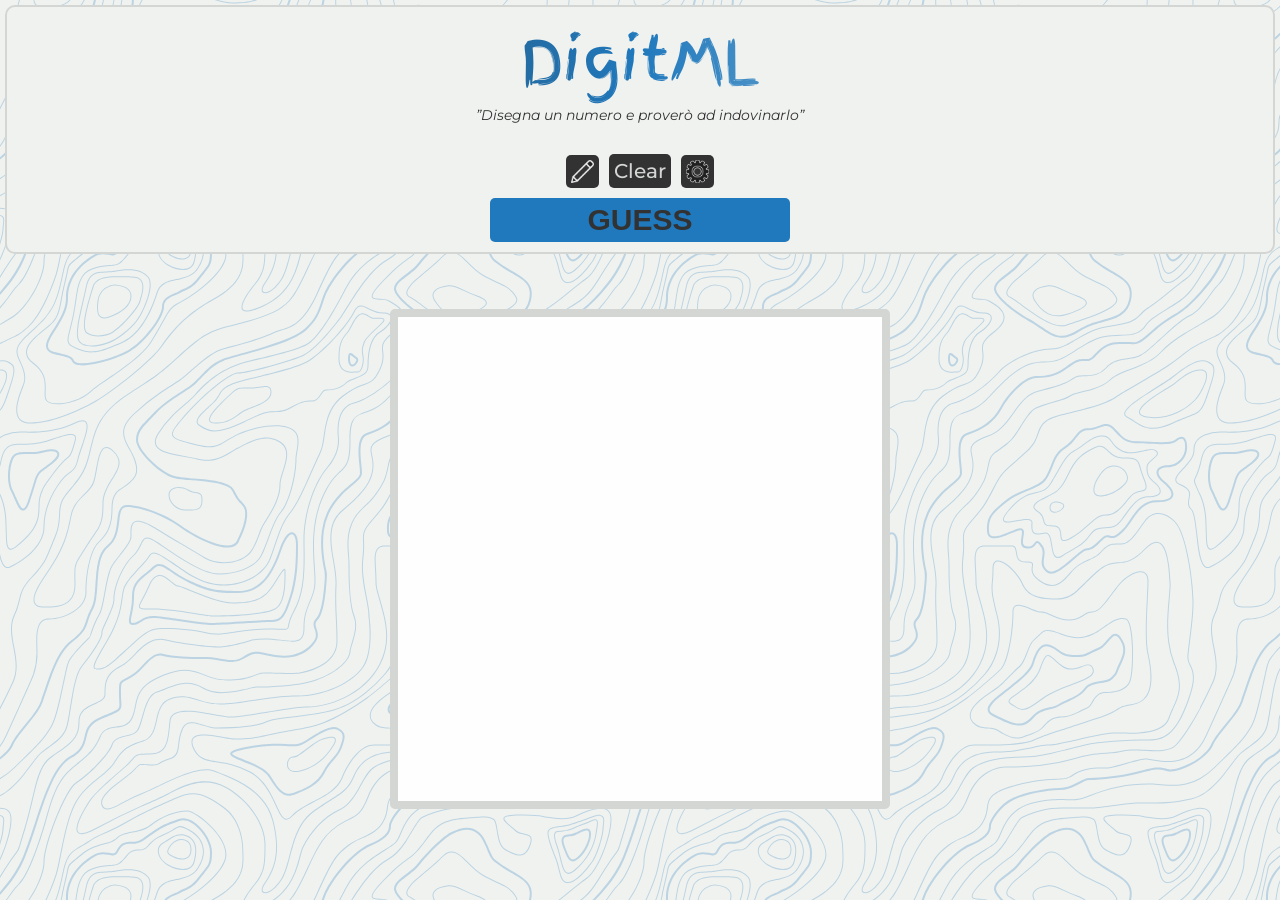
<file: DigitML - WebApp/app.html>
<!DOCTYPE html>
<html lang="it" data-theme="light">

<head>
    <meta charset="UTF-8">
    <meta name="viewport" content="width=device-width, initial-scale=1.0">
    <title>DigitML | Draw</title>

    <link rel="shortcut icon" href="imgs/logo.svg" type="image/x-icon">
    <link rel="stylesheet" href="styles/app.css">
</head>

<body>
    <section class="container">
        <form action="elabora.php" method="post" onsubmit="return sendForm(Event)" id="toolbar">

            <h1><a href="landing.html">DigitML</a></h1>

            <span class="subheading">”Disegna un numero e proverò ad indovinarlo”</span>

            <div class="tools">
                <div class="sizes">
                    <input type="checkbox" class="icon" id="sizes-checkbox">
                    <div class="sizes-buttons">
                        <div class="s" onclick="change_line_width('s')"></div>
                        <div class="m" onclick="change_line_width('m')"></div>
                        <div class="l" onclick="change_line_width('l')"></div>
                    </div>
                </div>

                <div onclick="clear_canvas()" class="clear-btn">Clear</div>

                <div class="guess-types">
                    <input type="checkbox" class="icon" id="guess-types-checkbox">
                    <div class="sizes-buttons">
                        <input type="radio" name="guess-type" id="guess-type-number" value="N">
                        <label for="guess-type-number" onclick="setCookie('guess-type', 'N', 1);">#</label>
                        <input type="radio" name="guess-type" id="guess-type-letter" value="L"> 
                        <label for="guess-type-letter" onclick="setCookie('guess-type', 'L', 1);">A</label>
                    </div>
                </div>
            </div>

            <input type="hidden" name="canvas-image" id="canvas-image">
            <input type="hidden" name="imgH" id="imgH">
            <input type="hidden" name="imgW" id="imgW">
            <input type="submit" value="GUESS" id="submit">
        </form>


        <div id="canvas-container">
            <canvas id="drawing-board"></canvas>
        </div>
    </section>


    <script src="scripts/script.js"></script>
    <script src="scripts/biscotti.js"></script>
    <script src="scripts/theme.js"></script>

    <script>
        let tipo = getCookie('guess-type');
        if(tipo === 'L') {
            document.getElementById('guess-type-letter').checked = true;
        } else {
            document.getElementById('guess-type-number').checked = true;
        }
    </script>
</body>

</html>
</file>
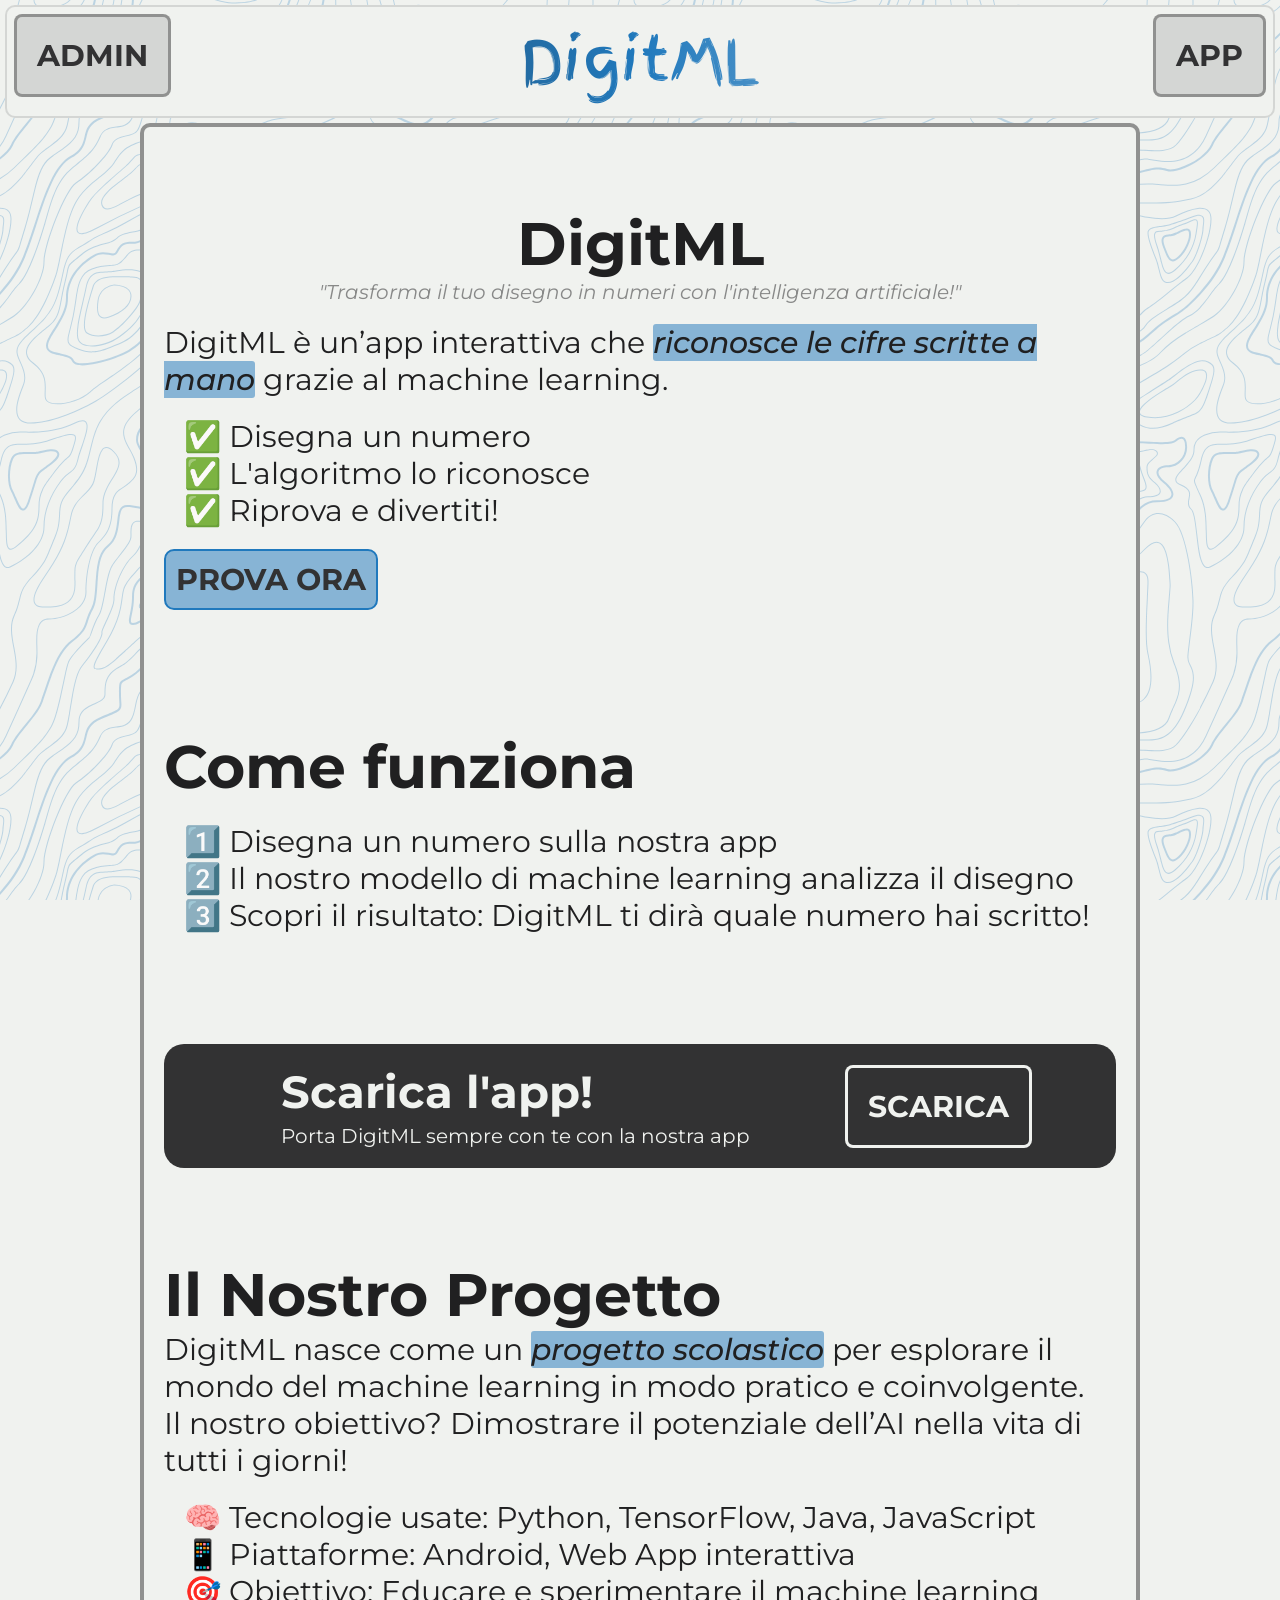
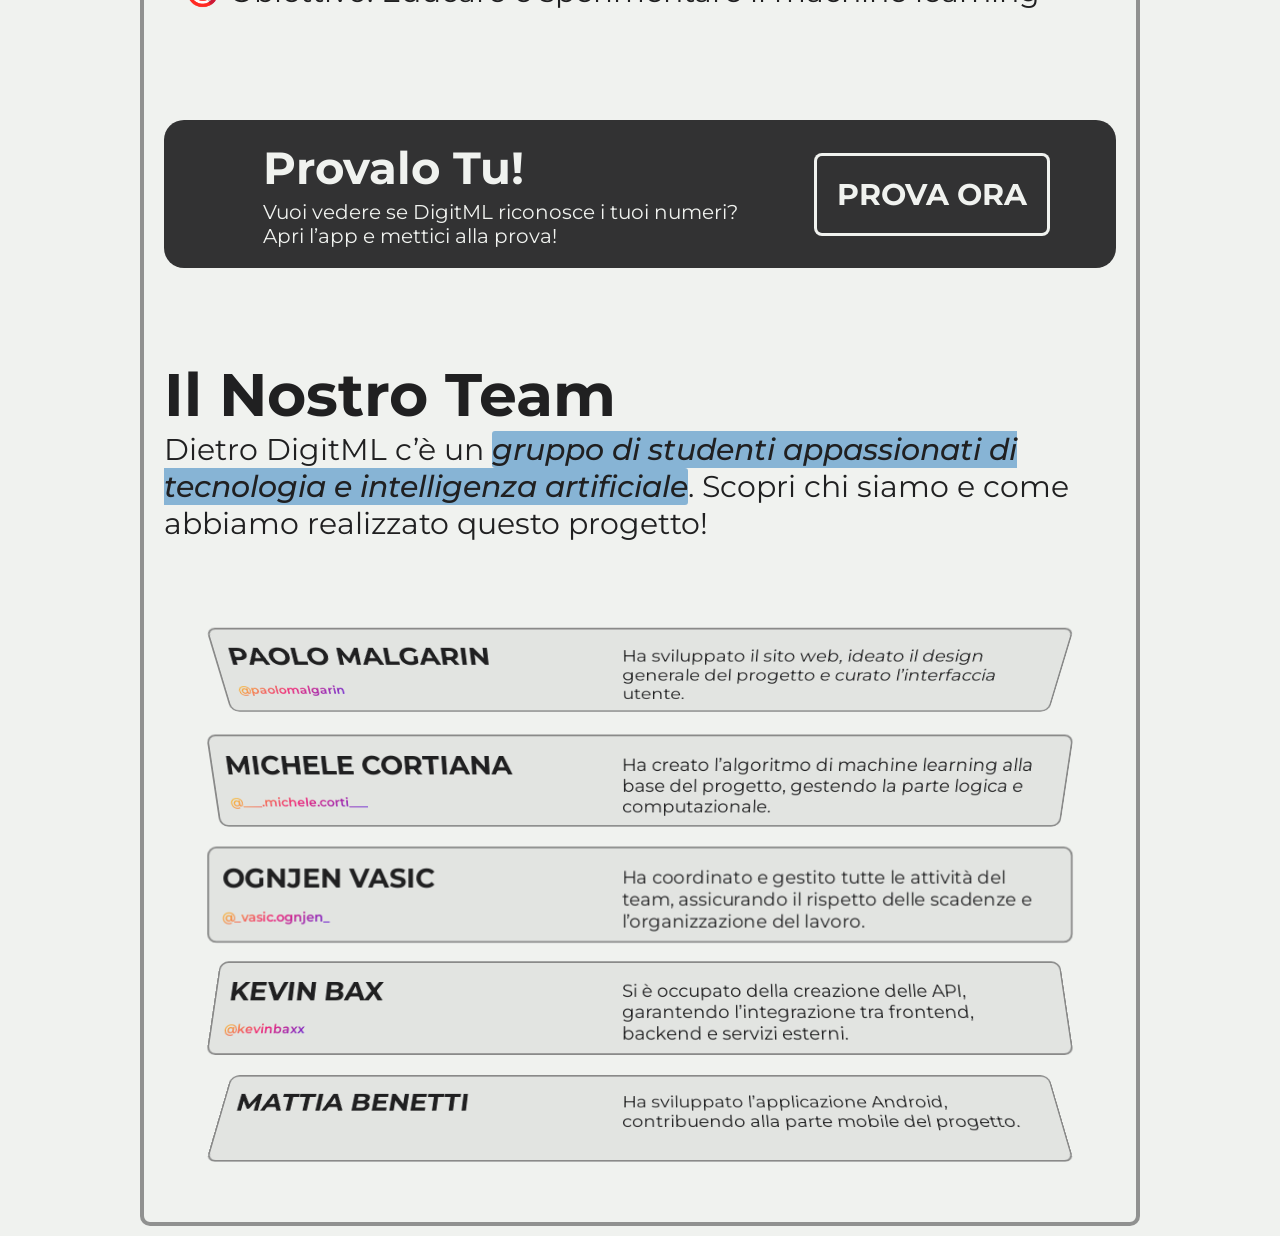
<file: DigitML - WebApp/landing.html>
<!DOCTYPE html>
<html lang="it" data-theme="light">

<head>
    <meta charset="UTF-8">
    <meta name="viewport" content="width=device-width, initial-scale=1.0">
    <title>DigitML</title>

    <link rel="shortcut icon" href="imgs/logo.svg" type="image/x-icon">
    <link rel="stylesheet" href="styles/landing.css">
</head>

<body>
    <header id="navbar">
        <h1><a href="landing.html">DigitML</a></h1>
        <a href="ctrl_panel/" class="nav-btn left">ADMIN</a>
        <a href="app.html" class="nav-btn">APP</a>
    </header>

    <main>
        <section>
            <h2 class="heading text-center">DigitML</h2>
            <span class="subheading text-center">"Trasforma il tuo disegno in numeri con l'intelligenza
                artificiale!"</span>

            <div class="content">
                DigitML è un’app interattiva che <strong>riconosce le cifre scritte a mano</strong> grazie al machine
                learning.
                <ul>
                    <li>✅ Disegna un numero</li>
                    <li>✅ L'algoritmo lo riconosce</li>
                    <li>✅ Riprova e divertiti!</li>
                </ul>
                <a href="app.html" class="cta">PROVA ORA</a>
            </div>
        </section>

        <section>
            <h2 class="heading">Come funziona</h2>

            <div class="content">
                <ul>
                    <li>1️⃣ Disegna un numero sulla nostra app</li>
                    <li>2️⃣ Il nostro modello di machine learning analizza il disegno</li>
                    <li>3️⃣ Scopri il risultato: DigitML ti dirà quale numero hai scritto!</li>
                </ul>
            </div>
        </section>

        <div class="ad">
            <div>
                <h2>Scarica l'app!</h2>
                <p class="text">Porta DigitML sempre con te con la nostra app</p>
            </div>
            <a href="apk/DML.apk" target="_blank">SCARICA</a>
        </div>

        <section>
            <h2 class="heading">Il Nostro Progetto</h2>

            <div class="content">
                DigitML nasce come un <strong>progetto scolastico</strong> per esplorare il mondo del machine learning
                in modo pratico e
                coinvolgente.<br>Il nostro obiettivo? Dimostrare il potenziale dell’AI nella vita di tutti i giorni!
                <ul>
                    <li>🧠 Tecnologie usate: Python, TensorFlow, Java, JavaScript</li>
                    <li>📱 Piattaforme: Android, Web App interattiva</li>
                    <li>🎯 Obiettivo: Educare e sperimentare il machine learning</li>
                </ul>
            </div>
        </section>

        <div class="ad">
            <div>
                <h2>Provalo Tu!</h2>
                <p class="text">
                    Vuoi vedere se DigitML riconosce i tuoi numeri?<br>
                    Apri l’app e mettici alla prova!
                </p>
            </div>
            <a href="app.html">PROVA&nbsp;ORA</a>
        </div>

        <section>
            <h2 class="heading">Il Nostro Team</h2>

            <div class="content">
                Dietro DigitML c’è un <strong>gruppo di studenti appassionati di tecnologia e intelligenza
                    artificiale</strong>. Scopri chi
                siamo e come abbiamo realizzato questo progetto!

                <!-- <br><br>(Sezione con foto e nomi dei membri del team) -->
                <div class="attribution-container">
                    <div class="attribution" style="--pos: -2;">
                        <h3 class="name">PAOLO MALGARIN</h3>
                        <a href="https://www.instagram.com/paolomalgarin/" target="_blank"
                            class="tag">@paolomalgarin</a>
                        <div class="description">
                            Ha sviluppato il sito web, ideato il design generale del progetto e curato l’interfaccia
                            utente.
                        </div>
                    </div>

                    <div class="attribution" style="--pos: -1;">
                        <h3 class="name">MICHELE CORTIANA</h3>
                        <a href="https://www.instagram.com/___.michele.corti___/" target="_blank"
                            class="tag">@___.michele.corti___</a>
                        <div class="description">
                            Ha creato l’algoritmo di machine learning alla base del progetto, gestendo la parte logica e
                            computazionale.
                        </div>
                    </div>

                    <div class="attribution" style="--pos: 0;">
                        <h3 class="name">OGNJEN VASIC</h3>
                        <a href="https://www.instagram.com/_vasic.ognjen_/" target="_blank"
                            class="tag">@_vasic.ognjen_</a>
                        <div class="description">
                            Ha coordinato e gestito tutte le attività del team, assicurando il rispetto delle scadenze e
                            l’organizzazione del lavoro.
                        </div>
                    </div>

                    <div class="attribution" style="--pos: 1;">
                        <h3 class="name">KEVIN BAX</h3>
                        <a href="https://www.instagram.com/kevinbaxx/" target="_blank" class="tag">@kevinbaxx</a>
                        <div class="description">
                            Si è occupato della creazione delle API, garantendo l’integrazione tra frontend, backend e
                            servizi esterni.
                        </div>
                    </div>

                    <div class="attribution" style="--pos: 2;">
                        <h3 class="name">MATTIA BENETTI</h3>
                        <a href="https://www.instagram.com/???/" target="_blank" class="tag">&nbsp;</a>
                        <div class="description">
                            Ha sviluppato l’applicazione Android, contribuendo alla parte mobile del progetto.
                        </div>
                    </div>
                </div>

            </div>
        </section>
    </main>

    <script src="scripts/theme.js"></script>
</body>

</html>
</file>
<file: DigitML - WebApp/styles/index.css>
@import url('https://fonts.googleapis.com/css2?family=Finger+Paint&family=Montserrat:ital,wght@0,100..900;1,100..900&family=Nunito:ital,wght@0,200..1000;1,200..1000&display=swap');
@import url(vars.css);

body {
    margin: 0;
    padding: 0;
    height: 100vh;
    width: 100%;
    color: var(--primary-color);
    font-size: var(--text-medium);
    font-family: "Montserrat", sans-serif;
    font-optical-sizing: auto;
    font-weight: 400;

    & .banner {
        height: 100%;
        width: 100%;
        background-color: var(--light-neutral-color);
        background-image: url(../imgs/landing_bg.svg);
        background-position: center;
        display: flex;
        align-items: center;
        justify-content: center;
        animation: bannerAnimation 4.5s ease-in-out 1 forwards;
        cursor: default;

        & .title {
            transition: all .3s ease;
            cursor: pointer;

            &:hover {
                transform: scale(1.2);
            }

            & svg {
                width: min(600px, 90vw);

                path {
                    fill: transparent;
                    stroke: var(--accent-color);
                    stroke-width: 0.2;
                    stroke-dasharray: 80;
                    animation: textAnimation 4s ease-in-out 1 forwards;
                }
            }
        }
    }
}

@keyframes textAnimation {
    0% {
        stroke-dashoffset: 80;
    }

    70% {
        fill: transparent;
    }

    100% {
        fill: var(--t-accent-color);
        stroke-dashoffset: 0;
    }
}

@keyframes bannerAnimation {
    0% {
        background-size: 100vh;
    }

    100% {
        background-size: 400vh;
    }
}

/* @media screen and (max-width: 1023px) {
    body .control-panel {
        background-color: var(--t-light-neutral-color);
        color: var(--t-primary-color);
        border-color: var(--t-primary-color);
    }
} */
</file>
<file: DigitML - WebApp/styles/app.css>
@import url('https://fonts.googleapis.com/css2?family=Finger+Paint&family=Montserrat:ital,wght@0,100..900;1,100..900&family=Nunito:ital,wght@0,200..1000;1,200..1000&display=swap');
@import "vars.css";


h1 {
    font-family: "Finger Paint", sans-serif;
    font-weight: 400;
}

input[type='submit'] {
    border: none;

    background-color: var(--accent-color);
    color: var(--secondary-color);
    font-size: var(--text-medium);
    cursor: pointer;
    padding: 5px;
    border-radius: 5px;
    width: min(90%, 300px);
    font-weight: bold;

    &:hover {
        box-shadow: var(--accent-color) 0px 0px 0px 3px;
        background-color: var(--t-accent-color);
        color: var(--secondary-color);
    }
}

body {
    margin: 0;
    padding: 0;
    height: 100vh;
    width: 100%;
    background-color: var(--light-neutral-color);
    color: var(--primary-color);
    font-size: var(--text-medium);
    font-family: "Montserrat", sans-serif;
    font-optical-sizing: auto;
    font-weight: 400;
    background-image: url(../imgs/landing_bg.svg);
    background-repeat: repeat;
    animation: bgmove 30s linear infinite;

    & .container {
        display: flex;
        flex-direction: column;
        align-items: center;
        height: 100%;
        position: relative;

        & #toolbar {
            width: calc(100vw - 10px);
            background-color: var(--light-neutral-color);
            padding: 10px 0;
            box-sizing: border-box;
            border-radius: 10px;
            position: relative;
            top: 5px;
            border: solid 2px var(--dark-neutral-color);


            & h1 {
                margin: 0;
                text-align: center;
                font-size: var(--text-large);
                background: linear-gradient(90deg, var(--secondary-color) 0%, var(--accent-color) 50%, var(--light-neutral-color) 100%);
                background-clip: text;
                -webkit-background-clip: text;
                -webkit-text-fill-color: transparent;

                & a {
                    text-decoration: none;
                }
            }

            & .subheading {
                font-style: italic;
                font-size: var(--text-x-small);
                text-align: center;
                color: var(--secondary-color);
                display: block;
                width: 100%;
                margin-bottom: var(--text-small);
            }

            & .tools {
                display: flex;
                padding: 10px 0;
                width: 100%;
                justify-content: center;
                gap: 10px;
                font-size: var(--text-medium);

                & .clear-btn {
                    background-color: var(--secondary-color);
                    color: var(--dark-neutral-color);
                    font-size: var(--text-small);
                    cursor: pointer;
                    padding: 5px;
                    border-radius: 5px;
                    font-weight: 500;
                    user-select: none;

                    &:hover {
                        box-shadow: var(--accent-color) 0px 0px 0px 3px;
                        background-color: var(--t-accent-color);
                        color: var(--secondary-color);
                    }
                }

                & .sizes {
                    display: flex;
                    flex-direction: column;
                    gap: 5px;
                    /* padding: 0 5px; */
                    align-items: center;
                    justify-content: center;
                    background-color: var(--light-neutral-color);
                    position: relative;

                    & .icon {
                        all: unset;
                        border-radius: 5px;
                        background-color: var(--secondary-color);
                        background-image: url(../imgs/pencil.png);
                        background-size: calc(100% - 10px);
                        background-repeat: no-repeat;
                        background-position: center;
                        width: calc(var(--text-medium) + 3px);
                        height: calc(var(--text-medium) + 3px);
                        box-sizing: border-box;
                        cursor: pointer;
                        user-select: none;

                        &:hover {
                            background-color: var(--t-accent-color);
                            box-shadow: var(--accent-color) 0px 0px 0px 3px;
                        }

                        /* faccio sparire le dimensioni se checkato */
                        &:checked {

                            &+.sizes-buttons {
                                display: flex;
                            }
                        }
                    }

                    & .sizes-buttons {
                        display: none;
                        position: absolute;
                        width: 100%;
                        height: fit-content;
                        left: -10px;
                        top: calc(100% + 5px);
                        z-index: 2;
                        background-color: var(--secondary-color);
                        padding: 10px;
                        flex-direction: column;
                        gap: 10px;
                        align-items: center;
                        border-radius: 5px;

                        & div {
                            border-radius: 50%;
                            background-color: #111;
                            border: solid 2px var(--dark-neutral-color);
                            cursor: pointer;
                            box-sizing: border-box;

                            &:hover {
                                background-color: var(--light-neutral-color);
                                border-color: var(--accent-color);
                            }

                            &.s {
                                width: calc(var(--text-small) / 1.5);
                                height: calc(var(--text-small) / 1.5);
                            }

                            &.m {
                                width: calc(var(--text-medium) / 1.8);
                                height: calc(var(--text-medium) / 1.8);
                            }

                            &.l {
                                width: calc(var(--text-large) / 2.5);
                                height: calc(var(--text-large) / 2.5);
                            }
                        }
                    }
                }

                & .guess-types {
                    display: flex;
                    flex-direction: column;
                    gap: 5px;
                    /* padding: 0 5px; */
                    align-items: center;
                    justify-content: center;
                    background-color: var(--light-neutral-color);
                    position: relative;

                    & .icon {
                        all: unset;
                        border-radius: 5px;
                        background-color: var(--secondary-color);
                        background-image: url('../imgs/gear.png');
                        background-size: calc(100% - 10px);
                        background-repeat: no-repeat;
                        background-position: center;
                        width: calc(var(--text-medium) + 3px);
                        height: calc(var(--text-medium) + 3px);
                        box-sizing: border-box;
                        cursor: pointer;
                        user-select: none;

                        &:hover {
                            background-color: var(--t-accent-color);
                            box-shadow: var(--accent-color) 0px 0px 0px 3px;
                        }

                        /* faccio sparire le dimensioni se checkato */
                        &:checked {

                            &+.sizes-buttons {
                                display: flex;
                            }
                        }
                    }

                    & .sizes-buttons {
                        display: none;
                        position: absolute;
                        width: 100%;
                        height: fit-content;
                        left: -10px;
                        top: calc(100% + 5px);
                        z-index: 2;
                        background-color: var(--secondary-color);
                        padding: 10px;
                        flex-direction: column;
                        gap: 10px;
                        align-items: center;
                        border-radius: 5px;

                        & input[type='radio'] {
                            display: none;

                            &:checked + label {
                                border-color: var(--accent-color);
                                color: var(--secondary-color);
                                font-weight: bold;
                            }
                        }

                        & label {
                            background-color: var(--dark-neutral-color);
                            display: block;
                            aspect-ratio: 1 / 1;
                            text-align: center;
                            box-sizing: border-box;
                            border: solid 3px var(--light-neutral-color);
                            font-size: var(--text-small);
                            border-radius: 5px;
                            cursor: pointer;
                            user-select: none;
                        }
                    }
                }
            }

            & #submit {
                position: relative;
                left: 50%;
                transform: translateX(-50%);
                user-select: none;
            }
        }


        & #canvas-container {
            border: solid 8px var(--dark-neutral-color);
            border-radius: 5px;
            width: min(500px, 93vw);
            height: min(500px, 93vw);
            cursor: url(../imgs/pencil.png) 0 30, pointer;
            box-sizing: border-box;
            margin-top: var(--text-large);


            & #drawing-board {
                background-color: #eee;
                width: 100%;
                height: 100%;
            }
        }
    }
}
</file>
<file: DigitML - WebApp/styles/landing.css>
@import url('https://fonts.googleapis.com/css2?family=Finger+Paint&family=Montserrat:ital,wght@0,100..900;1,100..900&family=Nunito:ital,wght@0,200..1000;1,200..1000&display=swap');
@import "vars.css";
@import "nav.css";


.ad {
    display: flex;
    justify-content: space-evenly;
    align-items: center;
    padding: 20px;
    margin: var(--text-medium) 0;
    box-sizing: border-box;
    width: 100%;
    background-color: var(--secondary-color);
    color: var(--light-neutral-color);
    border-radius: 20px;

    & div {
        max-width: 60%;
        box-sizing: border-box;
        padding: 0 var(--text-medium);

        & h2 {
            margin: 0;
            padding-bottom: 5px;
        }

        & .text {
            font-size: var(--text-small);
            margin: 0;
        }
    }

    & a {
        background-color: var(--secondary-color);
        box-shadow: var(--light-neutral-color) 0px 0px 0px 3px;
        color: var(--light-neutral-color);
        font-size: var(--text-medium);
        cursor: pointer;
        padding: var(--text-small);
        border-radius: 5px;
        font-weight: bold;
        text-decoration: none;
        display: flex;
        align-items: center;
        height: fit-content;
        text-align: center;

        &:hover {
            box-shadow: var(--light-neutral-color) 0px 0px 0px 3px;
            background-color: var(--dark-neutral-color);
            color: var(--secondary-color);
        }
    }
}

strong {
    font-weight: 500;
    font-style: italic;
    background-color: var(--t-accent-color);
    border-radius: 3px;
}

.text-center {
    text-align: center;
}


body {
    margin: 0;
    padding: 0;
    min-height: 100vh;
    background-color: var(--light-neutral-color);
    color: var(--primary-color);
    font-size: var(--text-medium);
    font-family: "Montserrat", sans-serif;
    font-optical-sizing: auto;
    font-weight: 400;
    position: relative;
    overflow-x: hidden;
    background-image: url(../imgs/landing_bg.svg);
    background-attachment: fixed;
    background-repeat: repeat;
    animation: bgmove 30s linear infinite;

    & main {
        margin: 10px 0;
        width: min(95%, 1000px);
        background-color: var(--light-neutral-color);
        position: relative;
        left: 50%;
        transform: translateX(-50%);
        padding: 20px;
        border-radius: 10px;
        border: solid 4px var(--t-secondary-color);
        box-sizing: border-box;

        & section {
            margin: 0;
            padding: var(--text-large) 0;
            width: 100%;

            &:nth-last-child(1) {
                padding-bottom: 0;
                /* background-color: red; */
            }

            & .heading {
                margin: 0;
                padding: 0;
                font-size: var(--text-large);
            }

            & .subheading {
                display: block;
                margin: 0;
                font-size: var(--text-small);
                color: var(--t-primary-color);
                font-style: italic;
                padding-bottom: var(--text-small);
            }

            & .content {
                margin: 0;
                font-size: var(--text-medium);

                & ul {
                    list-style-type: none;
                    margin: 0;
                    padding: var(--text-small) 0;

                    & li {
                        padding-left: var(--text-small);
                    }
                }

                & .cta {
                    background-color: var(--t-accent-color);
                    color: var(--secondary-color);
                    padding: 10px;
                    border-radius: 10px;
                    text-decoration: none;
                    font-weight: bold;
                    box-sizing: border-box;
                    border: solid 2px var(--accent-color);
                    display: block;
                    width: fit-content;

                    &:hover {
                        background-color: var(--accent-color);
                    }
                }

                & .attribution-container {
                    padding-top: var(--text-medium);
                    transform-style: preserve-3d;
                    perspective: 1000px;

                    & .attribution {
                        box-sizing: border-box;
                        padding: var(--text-x-small);
                        width: 100%;
                        background-color: var(--t-dark-neutral-color);
                        position: relative;
                        margin-top: var(--text-small);
                        border-radius: 10px;
                        border: solid 2px var(--t-secondary-color);
                        cursor: pointer;
                        transform: translateZ(calc(-100px + sqrt(var(--pos) * var(--pos)) * -15px)) rotateX(calc(var(--pos) * 20deg));

                        & .name {
                            margin: 0;
                            width: 40%;
                            font-size: var(--text-medium);
                        }

                        & .tag {
                            margin: 0;
                            width: 40%;
                            font-size: var(--text-x-small);
                            text-decoration: none;
                            background-color: #ee2a7b;
                            background: linear-gradient(145deg, rgba(249, 206, 48, 1) 0%, rgba(238, 42, 123, 1) 50%, rgba(98, 40, 215, 1) 100%);
                            background-clip: text;
                            color: transparent;
                            font-weight: 600;
                        }

                        & .description {
                            position: absolute;
                            width: 50%;
                            top: var(--text-small);
                            right: var(--text-small);
                            font-size: var(--text-small);
                            display: flex;
                            justify-content: center;
                        }

                        &:hover {
                            background-color: var(--light-neutral-color);
                            border-color: var(--accent-color);
                        }
                    }
                }
            }
        }
    }
}



@media screen and (max-width: 770px) {
    body {
        & main {
            & section {
                & .content {
                    & .attribution-container {
                        & .attribution {

                            & .name {
                                width: 100%;
                                text-align: center;
                            }
    
                            & .tag {
                                display: inline-block;
                                width: fit-content;
                                position: relative;
                                left: 50%;
                                transform: translateX(-50%);
                            }

                            & .description {
                                position: relative;
                                padding: 13px;
                                box-sizing: border-box;
                                width: 100%;
                            }
                        }
                    }
                }
            }
        }
    }

    .ad {
        flex-direction: column;
        gap: var(--text-medium);

        & div {
            max-width: 100%;
            padding: 0;
        }
    }
}
</file>
